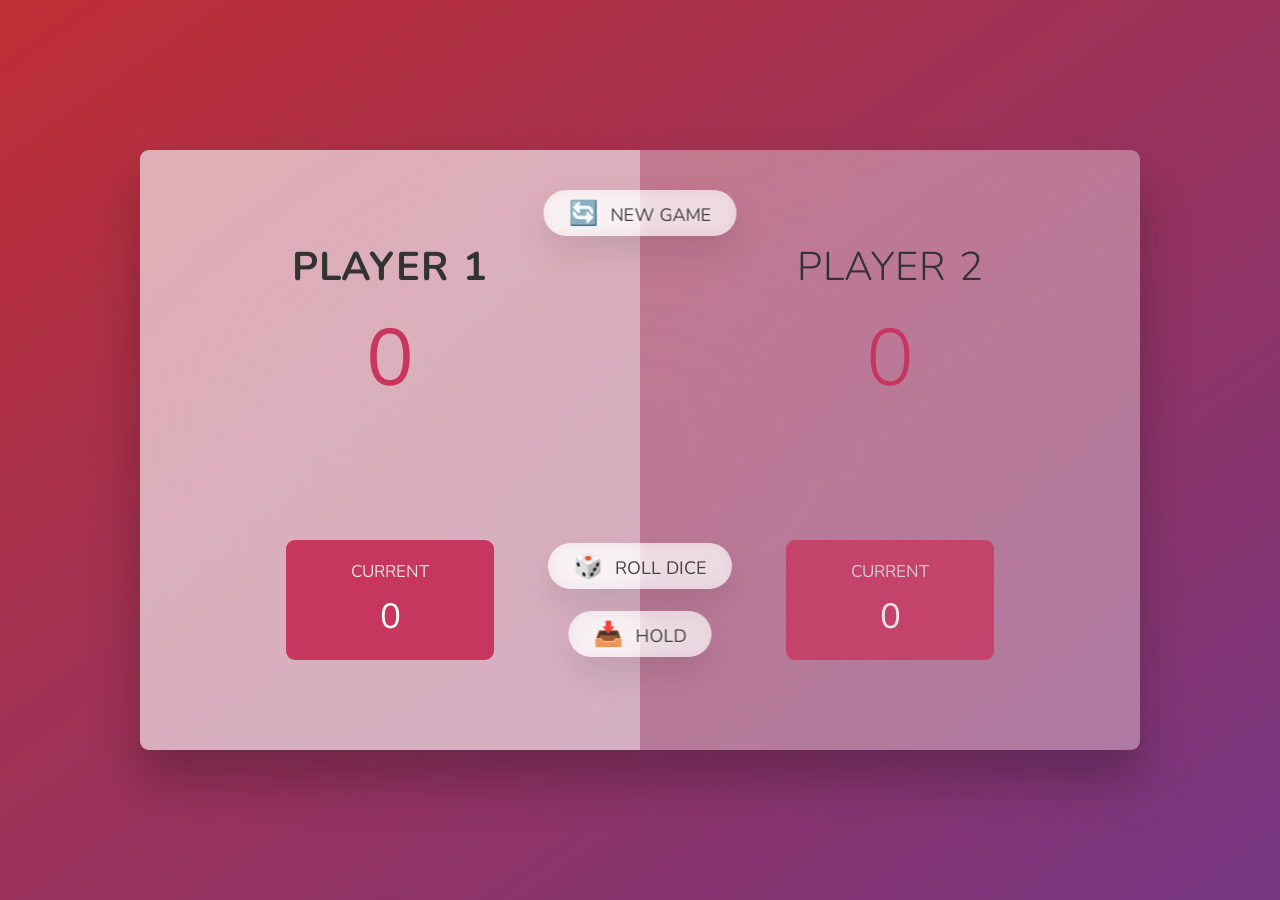
<file: Day 6 - The Pig Game/index.html>
<!DOCTYPE html>
<html lang="en">
  <head>
    <meta charset="UTF-8" />
    <meta name="viewport" content="width=device-width, initial-scale=1.0" />
    <meta http-equiv="X-UA-Compatible" content="ie=edge" />
    <link rel="stylesheet" href="style.css" />
    <title>Pig Game</title>
  </head>
  <body>
    <main>
      <section class="player player--0 player--active">
        <h2 class="name" id="name--0">Player 1</h2>
        <p class="score" id="score--0">43</p>
        <div class="current">
          <p class="current-label">Current</p>
          <p class="current-score" id="current--0">0</p>
        </div>
      </section>
      <section class="player player--1">
        <h2 class="name" id="name--1">Player 2</h2>
        <p class="score" id="score--1">24</p>
        <div class="current">
          <p class="current-label">Current</p>
          <p class="current-score" id="current--1">0</p>
        </div>
      </section>

      <img src="dice-5.png" alt="Playing dice" class="dice" />
      <button class="btn btn--new">🔄 New game</button>
      <button class="btn btn--roll">🎲 Roll dice</button>
      <button class="btn btn--hold">📥 Hold</button>
    </main>
    <script src="script.js"></script>
  </body>
</html>
</file>
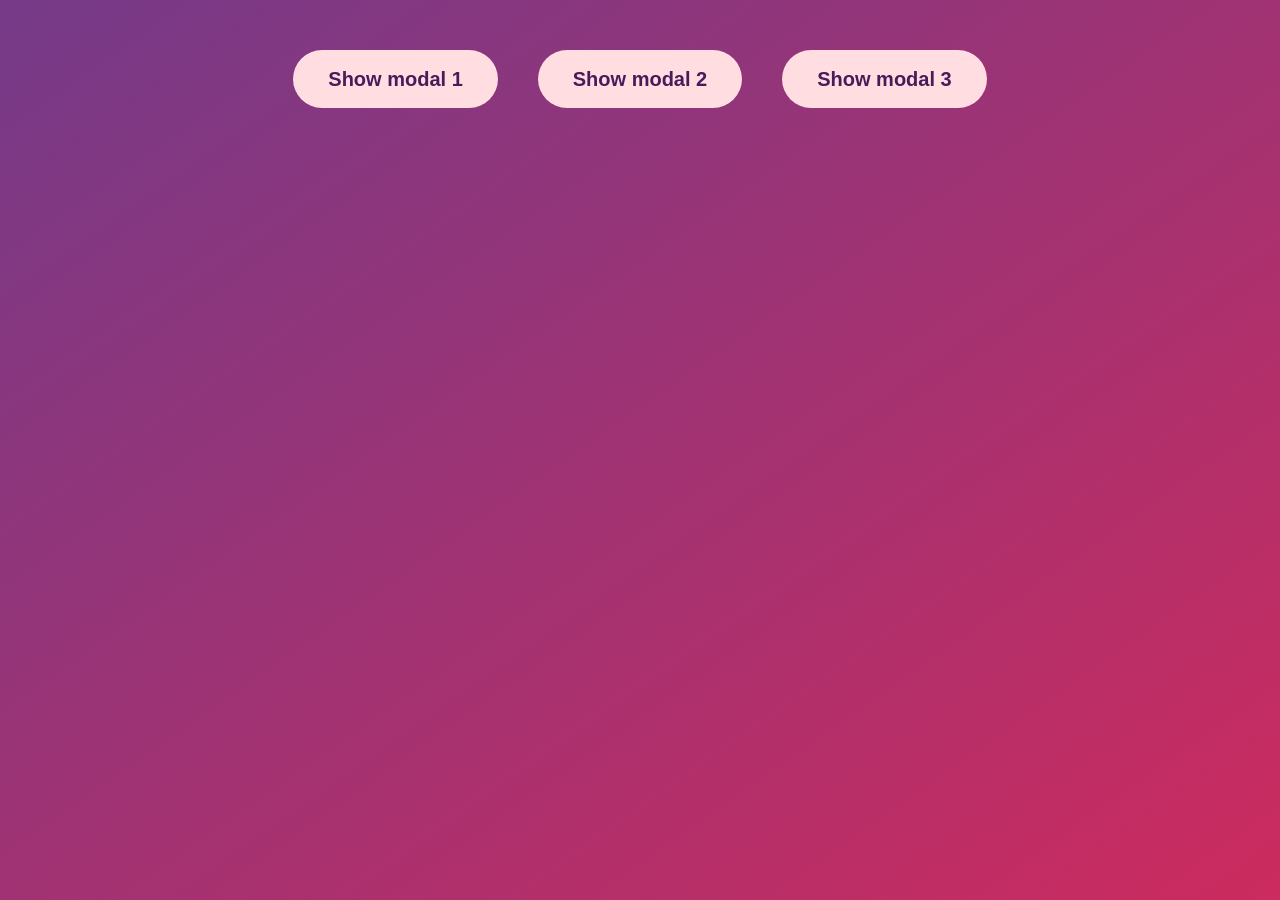
<file: day-05-modal-window-dom/index.html>
<!DOCTYPE html>
<html lang="en">
  <head>
    <meta charset="UTF-8" />
    <meta name="viewport" content="width=device-width, initial-scale=1.0" />
    <meta http-equiv="X-UA-Compatible" content="ie=edge" />
    <link rel="stylesheet" href="style.css" />
    <title>Modal window</title>
  </head>
  <body>
    <button class="show-modal">Show modal 1</button>
    <button class="show-modal">Show modal 2</button>
    <button class="show-modal">Show modal 3</button>

    <div class="modal hidden">
      <button class="close-modal">&times;</button>
      <h1>I'm a modal window 😍</h1>
      <p>
        Lorem ipsum dolor sit amet, consectetur adipisicing elit, sed do eiusmod
        tempor incididunt ut labore et dolore magna aliqua. Ut enim ad minim
        veniam, quis nostrud exercitation ullamco laboris nisi ut aliquip ex ea
        commodo consequat. Duis aute irure dolor in reprehenderit in voluptate
        velit esse cillum dolore eu fugiat nulla pariatur. Excepteur sint
        occaecat cupidatat non proident, sunt in culpa qui officia deserunt
        mollit anim id est laborum.
      </p>
    </div>
    <div class="overlay hidden"></div>

    <script src="script.js"></script>
  </body>
</html>
</file>
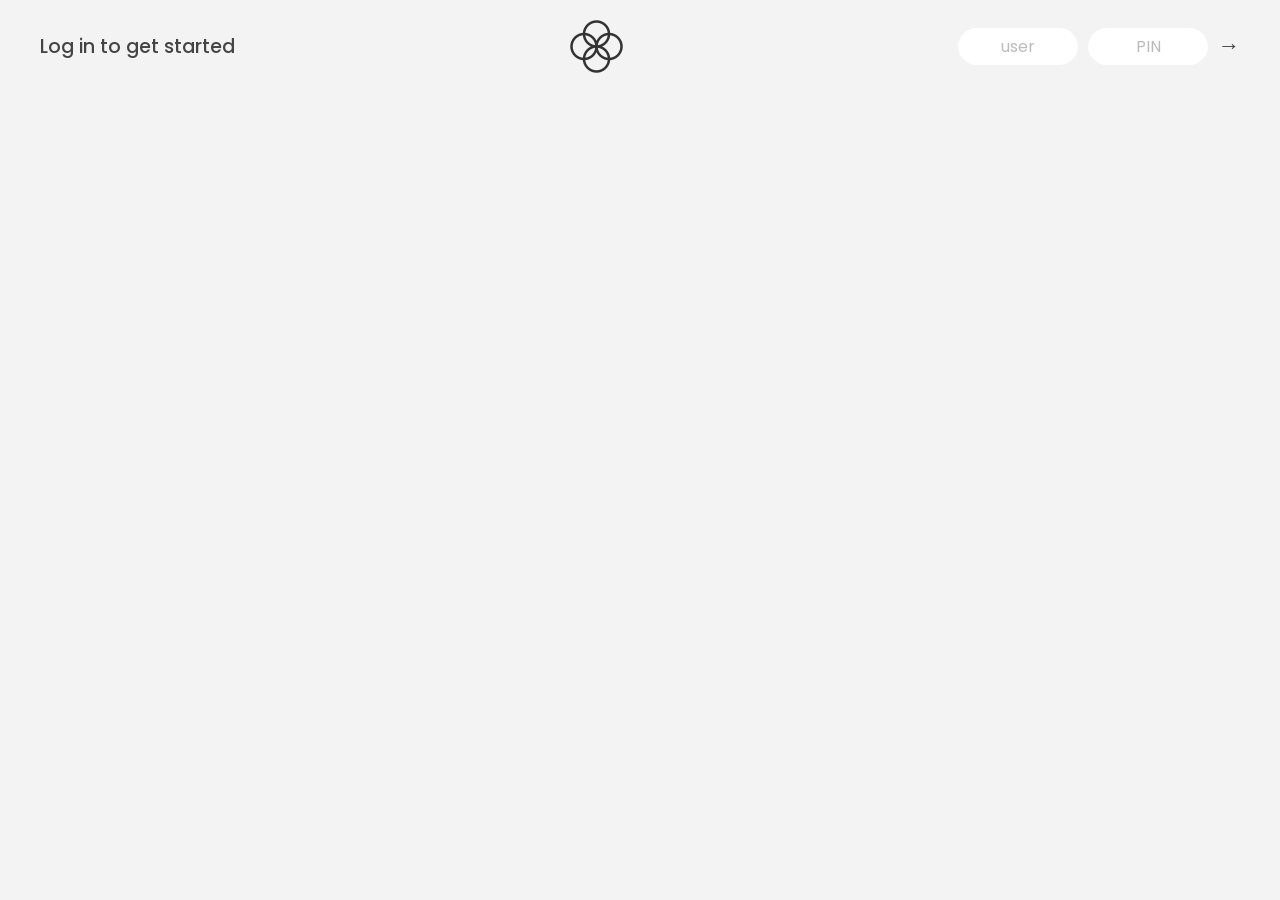
<file: day-14-bankist-app/index.html>
<!doctype html>
<html lang="en">
  <head>
    <meta charset="UTF-8" />
    <meta name="viewport" content="width=device-width, initial-scale=1.0" />
    <meta http-equiv="X-UA-Compatible" content="ie=edge" />
    <link rel="shortcut icon" type="image/png" href="/icon.png" />

    <link
      href="https://fonts.googleapis.com/css?family=Poppins:400,500,600&display=swap"
      rel="stylesheet"
    />

    <link rel="stylesheet" href="style.css" />
    <title>Bankist</title>
  </head>
  <body>
    <!-- TOP NAVIGATION -->
    <nav>
      <p class="welcome">Log in to get started</p>
      <img src="logo.png" alt="Logo" class="logo" />
      <form class="login">
        <input
          type="text"
          placeholder="user"
          class="login__input login__input--user"
        />
        <!-- In practice, use type="password" -->
        <input
          type="text"
          placeholder="PIN"
          maxlength="4"
          class="login__input login__input--pin"
        />
        <button class="login__btn">&rarr;</button>
      </form>
    </nav>

    <main class="app">
      <!-- BALANCE -->
      <div class="balance">
        <div>
          <p class="balance__label">Current balance</p>
          <p class="balance__date">
            As of <span class="date">05/03/2037</span>
          </p>
        </div>
        <p class="balance__value">0000€</p>
      </div>

      <!-- MOVEMENTS -->
      <div class="movements">
        <div class="movements__row">
          <div class="movements__type movements__type--deposit">2 deposit</div>
          <div class="movements__date">3 days ago</div>
          <div class="movements__value">4 000€</div>
        </div>
        <div class="movements__row">
          <div class="movements__type movements__type--withdrawal">
            1 withdrawal
          </div>
          <div class="movements__date">24/01/2037</div>
          <div class="movements__value">-378€</div>
        </div>
      </div>

      <!-- SUMMARY -->
      <div class="summary">
        <p class="summary__label">In</p>
        <p class="summary__value summary__value--in">0000€</p>
        <p class="summary__label">Out</p>
        <p class="summary__value summary__value--out">0000€</p>
        <p class="summary__label">Interest</p>
        <p class="summary__value summary__value--interest">0000€</p>
        <button class="btn--sort">&downarrow; SORT</button>
      </div>

      <!-- OPERATION: TRANSFERS -->
      <div class="operation operation--transfer">
        <h2>Transfer money</h2>
        <form class="form form--transfer">
          <input type="text" class="form__input form__input--to" />
          <input type="number" class="form__input form__input--amount" />
          <button class="form__btn form__btn--transfer">&rarr;</button>
          <label class="form__label">Transfer to</label>
          <label class="form__label">Amount</label>
        </form>
      </div>

      <!-- OPERATION: LOAN -->
      <div class="operation operation--loan">
        <h2>Request loan</h2>
        <form class="form form--loan">
          <input type="number" class="form__input form__input--loan-amount" />
          <button class="form__btn form__btn--loan">&rarr;</button>
          <label class="form__label form__label--loan">Amount</label>
        </form>
      </div>

      <!-- OPERATION: CLOSE -->
      <div class="operation operation--close">
        <h2>Close account</h2>
        <form class="form form--close">
          <input type="text" class="form__input form__input--user" />
          <input
            type="password"
            maxlength="6"
            class="form__input form__input--pin"
          />
          <button class="form__btn form__btn--close">&rarr;</button>
          <label class="form__label">Confirm user</label>
          <label class="form__label">Confirm PIN</label>
        </form>
      </div>

      <!-- LOGOUT TIMER -->
      <p class="logout-timer">
        You will be logged out in <span class="timer">05:00</span>
      </p>
    </main>

    <!-- <footer>
      &copy; by Jonas Schmedtmann. Don't claim as your own :)
    </footer> -->

    <script src="script.js"></script>
  </body>
</html>
</file>
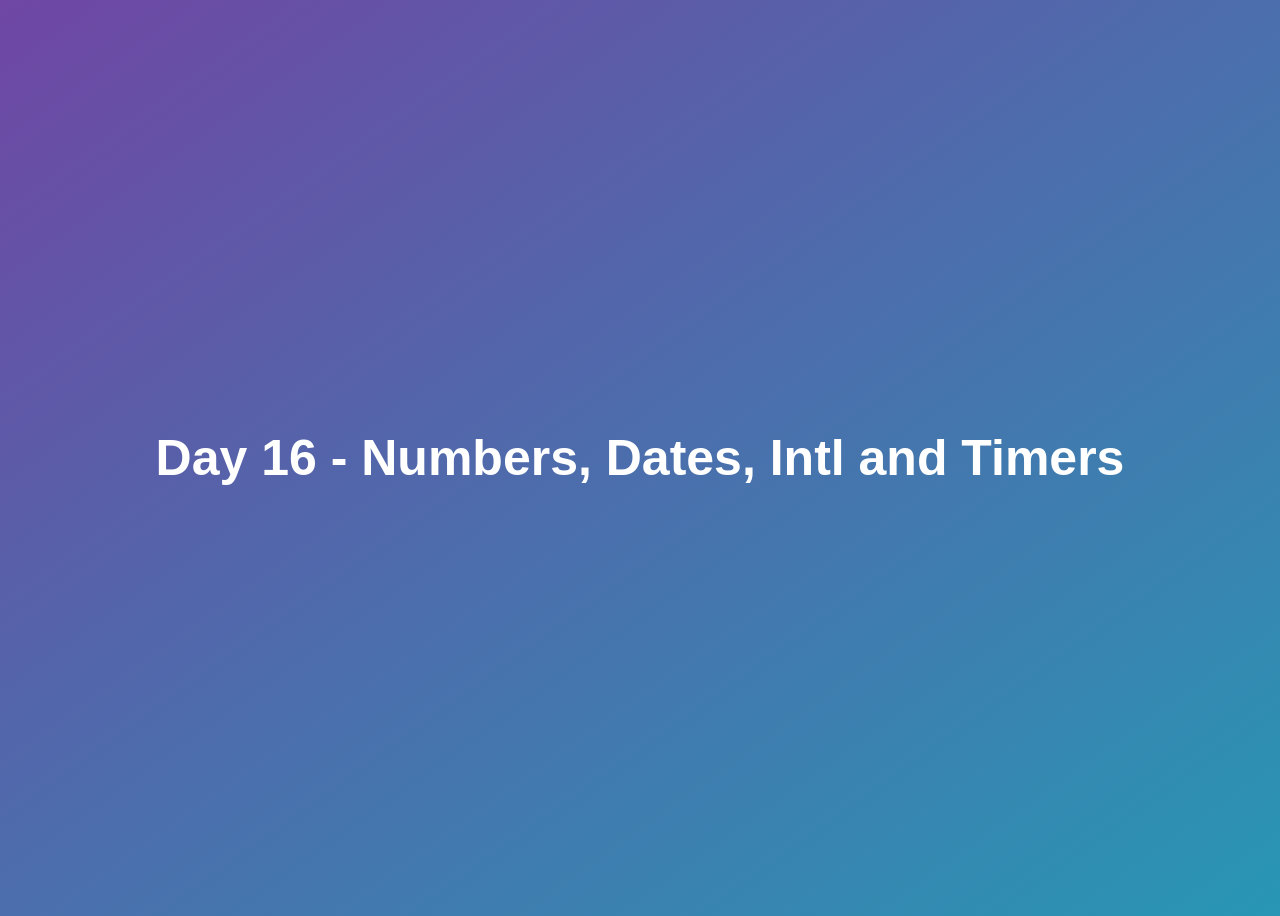
<file: day-16-numbers-dates-intl-timers/index.html>
<!doctype html>
<html lang="en">
  <head>
    <meta charset="UTF-8" />
    <meta name="viewport" content="width=device-width, initial-scale=1.0" />
    <meta http-equiv="X-UA-Compatible" content="ie=edge" />
    <title>JavaScript Fundamentals – Part 2</title>
    <style>
      body {
        height: 100vh;
        display: flex;
        align-items: center;
        background: linear-gradient(to top left, #2896b4, #6f46a4);
      }
      h1 {
        font-family: sans-serif;
        font-size: 50px;
        line-height: 1.3;
        width: 100%;
        padding: 30px;
        text-align: center;
        color: white;
      }
    </style>
  </head>
  <body>
    <h1>Day 16 - Numbers, Dates, Intl and Timers</h1>
    <script src="script.js"></script>
  </body>
</html>
</file>
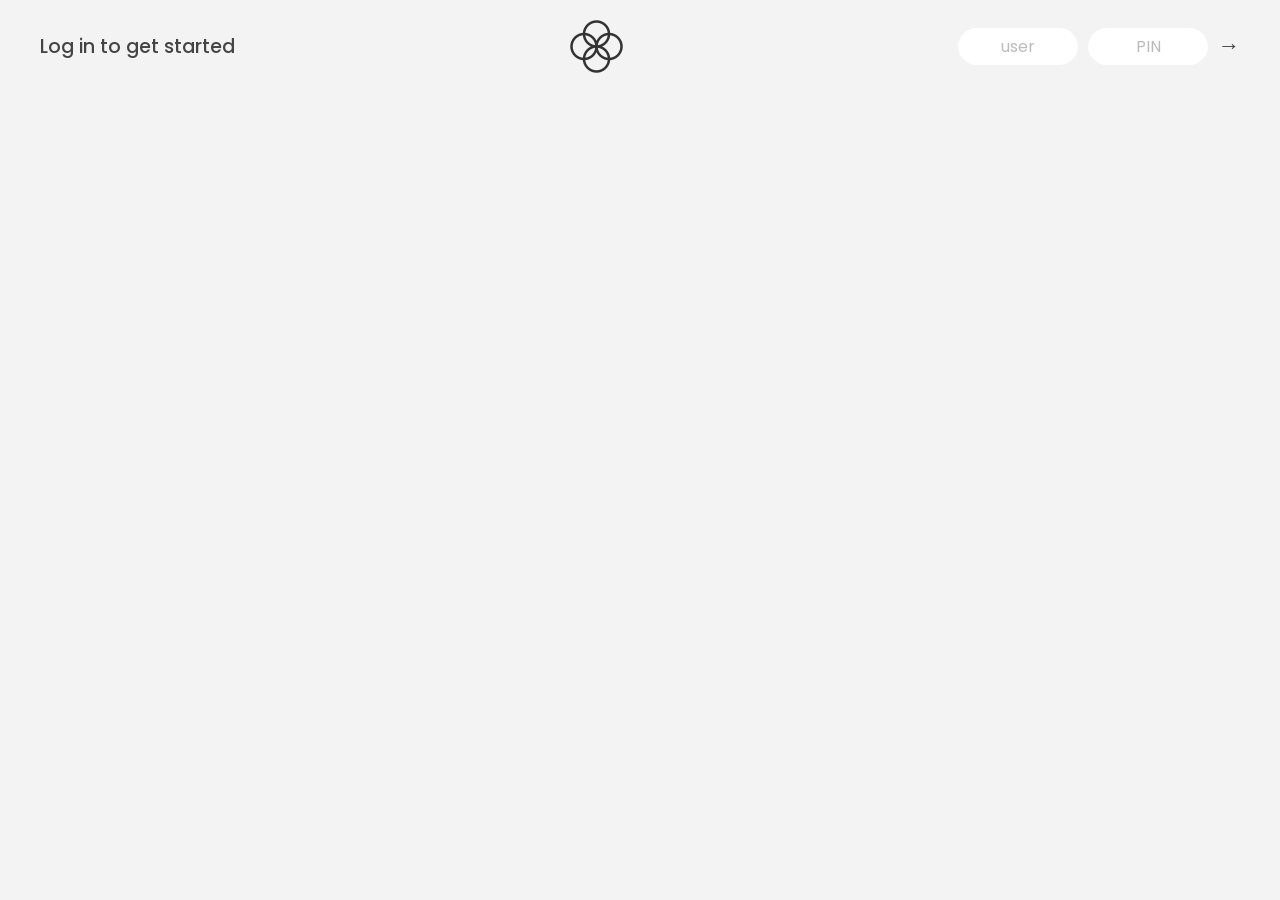
<file: day-17-bankist-app-update1/index.html>
<!DOCTYPE html>
<html lang="en">
  <head>
    <meta charset="UTF-8" />
    <meta name="viewport" content="width=device-width, initial-scale=1.0" />
    <meta http-equiv="X-UA-Compatible" content="ie=edge" />
    <link rel="shortcut icon" type="image/png" href="/icon.png" />

    <link
      href="https://fonts.googleapis.com/css?family=Poppins:400,500,600&display=swap"
      rel="stylesheet"
    />

    <link rel="stylesheet" href="style.css" />
    <title>Bankist</title>
  </head>
  <body>
    <!-- TOP NAVIGATION -->
    <nav>
      <p class="welcome">Log in to get started</p>
      <img src="logo.png" alt="Logo" class="logo" />
      <form class="login">
        <input
          type="text"
          placeholder="user"
          class="login__input login__input--user"
        />
        <!-- In practice, use type="password" -->
        <input
          type="text"
          placeholder="PIN"
          maxlength="4"
          class="login__input login__input--pin"
        />
        <button class="login__btn">&rarr;</button>
      </form>
    </nav>

    <main class="app">
      <!-- BALANCE -->
      <div class="balance">
        <div>
          <p class="balance__label">Current balance</p>
          <p class="balance__date">
            As of <span class="date">05/03/2037</span>
          </p>
        </div>
        <p class="balance__value">0000€</p>
      </div>

      <!-- MOVEMENTS -->
      <div class="movements">
        <div class="movements__row">
          <div class="movements__type movements__type--deposit">2 deposit</div>
          <div class="movements__date">3 days ago</div>
          <div class="movements__value">4 000€</div>
        </div>
        <div class="movements__row">
          <div class="movements__type movements__type--withdrawal">
            1 withdrawal
          </div>
          <div class="movements__date">24/01/2037</div>
          <div class="movements__value">-378€</div>
        </div>
      </div>

      <!-- SUMMARY -->
      <div class="summary">
        <p class="summary__label">In</p>
        <p class="summary__value summary__value--in">0000€</p>
        <p class="summary__label">Out</p>
        <p class="summary__value summary__value--out">0000€</p>
        <p class="summary__label">Interest</p>
        <p class="summary__value summary__value--interest">0000€</p>
        <button class="btn--sort">&downarrow; SORT</button>
      </div>

      <!-- OPERATION: TRANSFERS -->
      <div class="operation operation--transfer">
        <h2>Transfer money</h2>
        <form class="form form--transfer">
          <input type="text" class="form__input form__input--to" />
          <input type="number" class="form__input form__input--amount" />
          <button class="form__btn form__btn--transfer">&rarr;</button>
          <label class="form__label">Transfer to</label>
          <label class="form__label">Amount</label>
        </form>
      </div>

      <!-- OPERATION: LOAN -->
      <div class="operation operation--loan">
        <h2>Request loan</h2>
        <form class="form form--loan">
          <input type="number" class="form__input form__input--loan-amount" />
          <button class="form__btn form__btn--loan">&rarr;</button>
          <label class="form__label form__label--loan">Amount</label>
        </form>
      </div>

      <!-- OPERATION: CLOSE -->
      <div class="operation operation--close">
        <h2>Close account</h2>
        <form class="form form--close">
          <input type="text" class="form__input form__input--user" />
          <input
            type="password"
            maxlength="6"
            class="form__input form__input--pin"
          />
          <button class="form__btn form__btn--close">&rarr;</button>
          <label class="form__label">Confirm user</label>
          <label class="form__label">Confirm PIN</label>
        </form>
      </div>

      <!-- LOGOUT TIMER -->
      <p class="logout-timer">
        You will be logged out in <span class="timer">05:00</span>
      </p>
    </main>

    <!-- <footer>
      &copy; by Jonas Schmedtmann. Don't claim as your own :)
    </footer> -->

    <script src="script.js"></script>
  </body>
</html>
</file>
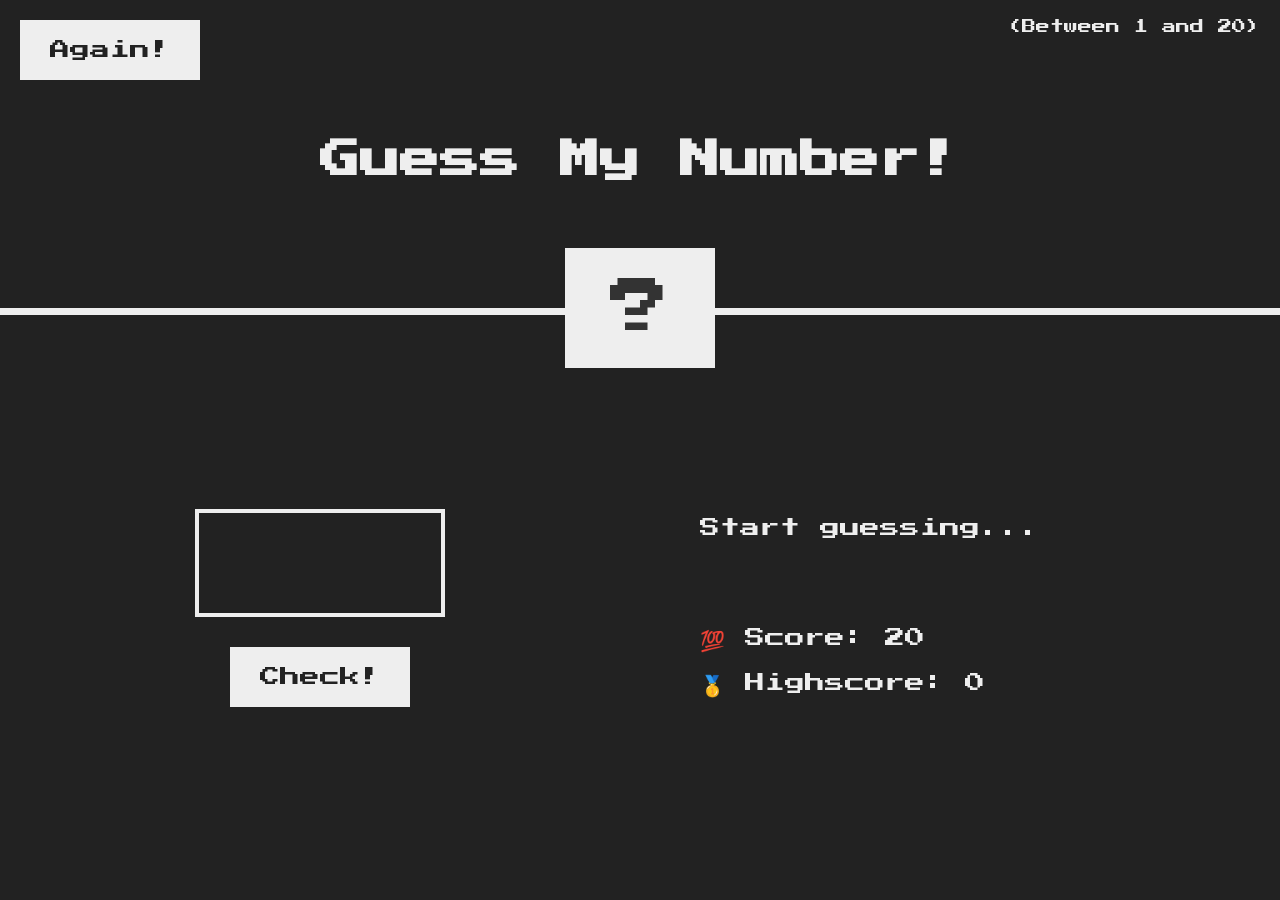
<file: day-03-loops-and-dom-project/guess-my-number/index.html>
<!DOCTYPE html>
<html lang="en">
  <head>
    <meta charset="UTF-8" />
    <meta name="viewport" content="width=device-width, initial-scale=1.0" />
    <meta http-equiv="X-UA-Compatible" content="ie=edge" />
    <link rel="stylesheet" href="style.css" />
    <title>Guess My Number!</title>
  </head>
  <body>
    <header>
      <h1>Guess My Number!</h1>
      <p class="between">(Between 1 and 20)</p>
      <button class="btn again">Again!</button>
      <div class="number">?</div>
    </header>
    <main>
      <section class="left">
        <input type="number" class="guess" />
        <button class="btn check">Check!</button>
      </section>
      <section class="right">
        <p class="message">Start guessing...</p>
        <p class="label-score">💯 Score: <span class="score">20</span></p>
        <p class="label-highscore">
          🥇 Highscore: <span class="highscore">0</span>
        </p>
      </section>
    </main>
    <script src="script.js"></script>
  </body>
</html>
</file>
<file: Day 6 - The Pig Game/style.css>
@import url('https://fonts.googleapis.com/css2?family=Nunito&display=swap');

* {
  margin: 0;
  padding: 0;
  box-sizing: inherit;
}

html {
  font-size: 62.5%;
  box-sizing: border-box;
}

body {
  font-family: 'Nunito', sans-serif;
  font-weight: 400;
  height: 100vh;
  color: #333;
  background-image: linear-gradient(to top left, #753682 0%, #bf2e34 100%);
  display: flex;
  align-items: center;
  justify-content: center;
}

/* LAYOUT */
main {
  position: relative;
  width: 100rem;
  height: 60rem;
  background-color: rgba(255, 255, 255, 0.35);
  backdrop-filter: blur(200px);
  filter: blur();
  box-shadow: 0 3rem 5rem rgba(0, 0, 0, 0.25);
  border-radius: 9px;
  overflow: hidden;
  display: flex;
}

.player {
  flex: 50%;
  padding: 9rem;
  display: flex;
  flex-direction: column;
  align-items: center;
  transition: all 0.75s;
}

/* ELEMENTS */
.name {
  position: relative;
  font-size: 4rem;
  text-transform: uppercase;
  letter-spacing: 1px;
  word-spacing: 2px;
  font-weight: 300;
  margin-bottom: 1rem;
}

.score {
  font-size: 8rem;
  font-weight: 300;
  color: #c7365f;
  margin-bottom: auto;
}

.player--active {
  background-color: rgba(255, 255, 255, 0.4);
}
.player--active .name {
  font-weight: 700;
}
.player--active .score {
  font-weight: 400;
}

.player--active .current {
  opacity: 1;
}

.current {
  background-color: #c7365f;
  opacity: 0.8;
  border-radius: 9px;
  color: #fff;
  width: 65%;
  padding: 2rem;
  text-align: center;
  transition: all 0.75s;
}

.current-label {
  text-transform: uppercase;
  margin-bottom: 1rem;
  font-size: 1.7rem;
  color: #ddd;
}

.current-score {
  font-size: 3.5rem;
}

/* ABSOLUTE POSITIONED ELEMENTS */
.btn {
  position: absolute;
  left: 50%;
  transform: translateX(-50%);
  color: #444;
  background: none;
  border: none;
  font-family: inherit;
  font-size: 1.8rem;
  text-transform: uppercase;
  cursor: pointer;
  font-weight: 400;
  transition: all 0.2s;

  background-color: white;
  background-color: rgba(255, 255, 255, 0.6);
  backdrop-filter: blur(10px);

  padding: 0.7rem 2.5rem;
  border-radius: 50rem;
  box-shadow: 0 1.75rem 3.5rem rgba(0, 0, 0, 0.1);
}

.btn::first-letter {
  font-size: 2.4rem;
  display: inline-block;
  margin-right: 0.7rem;
}

.btn--new {
  top: 4rem;
}
.btn--roll {
  top: 39.3rem;
}
.btn--hold {
  top: 46.1rem;
}

.btn:active {
  transform: translate(-50%, 3px);
  box-shadow: 0 1rem 2rem rgba(0, 0, 0, 0.15);
}

.btn:focus {
  outline: none;
}

.dice {
  position: absolute;
  left: 50%;
  top: 16.5rem;
  transform: translateX(-50%);
  height: 10rem;
  box-shadow: 0 2rem 5rem rgba(0, 0, 0, 0.2);
}

.player--winner {
  background-color: #2f2f2f;
}

.player--winner .name {
  font-weight: 700;
  color: #c7365f;
}

.hidden {
  display: none;
}
</file>
<file: day-05-modal-window-dom/style.css>
* {
  margin: 0;
  padding: 0;
  box-sizing: inherit;
}

html {
  font-size: 62.5%;
  box-sizing: border-box;
}

body {
  font-family: sans-serif;
  color: #333;
  line-height: 1.5;
  height: 100vh;
  position: relative;
  display: flex;
  align-items: flex-start;
  justify-content: center;
  background: linear-gradient(to top left, #cc2b5e, #753a88);
}

.show-modal {
  font-size: 2rem;
  font-weight: 600;
  padding: 1.75rem 3.5rem;
  margin: 5rem 2rem;
  border: none;
  background-color: #ffdde1;
  color: #4a1a5a;
  border-radius: 10rem;
  cursor: pointer;
}

.close-modal {
  position: absolute;
  top: 1.2rem;
  right: 2rem;
  font-size: 5rem;
  color: #333;
  cursor: pointer;
  border: none;
  background: none;
}

h1 {
  font-size: 2.5rem;
  margin-bottom: 2rem;
}

p {
  font-size: 1.8rem;
}

/* -------------------------- */
/* CLASSES TO MAKE MODAL WORK */
.hidden {
  display: none;
}

.modal {
  position: absolute;
  top: 50%;
  left: 50%;
  transform: translate(-50%, -50%);
  width: 70%;

  background-color: #ffdde1;
  padding: 6rem;
  border-radius: 5px;
  box-shadow: 0 3rem 5rem rgba(0, 0, 0, 0.3);
  z-index: 10;
}

.overlay {
  position: absolute;
  top: 0;
  left: 0;
  width: 100%;
  height: 100%;
  background-color: rgba(0, 0, 0, 0.6);
  backdrop-filter: blur(3px);
  z-index: 5;
}
</file>
<file: day-14-bankist-app/style.css>
/*
 * Use this CSS to learn some intersting techniques,
 * in case you're wondering how I built the UI.
 * Have fun! 😁
 */

* {
  margin: 0;
  padding: 0;
  box-sizing: inherit;
}

html {
  font-size: 62.5%;
  box-sizing: border-box;
}

body {
  font-family: 'Poppins', sans-serif;
  color: #444;
  background-color: #f3f3f3;
  height: 100vh;
  padding: 2rem;
}

nav {
  display: flex;
  justify-content: space-between;
  align-items: center;
  padding: 0 2rem;
}

.welcome {
  font-size: 1.9rem;
  font-weight: 500;
}

.logo {
  height: 5.25rem;
}

.login {
  display: flex;
}

.login__input {
  border: none;
  padding: 0.5rem 2rem;
  font-size: 1.6rem;
  font-family: inherit;
  text-align: center;
  width: 12rem;
  border-radius: 10rem;
  margin-right: 1rem;
  color: inherit;
  border: 1px solid #fff;
  transition: all 0.3s;
}

.login__input:focus {
  outline: none;
  border: 1px solid #ccc;
}

.login__input::placeholder {
  color: #bbb;
}

.login__btn {
  border: none;
  background: none;
  font-size: 2.2rem;
  color: inherit;
  cursor: pointer;
  transition: all 0.3s;
}

.login__btn:hover,
.login__btn:focus,
.btn--sort:hover,
.btn--sort:focus {
  outline: none;
  color: #777;
}

/* MAIN */
.app {
  position: relative;
  max-width: 100rem;
  margin: 4rem auto;
  display: grid;
  grid-template-columns: 4fr 3fr;
  grid-template-rows: auto repeat(3, 15rem) auto;
  gap: 2rem;

  /* NOTE This creates the fade in/out anumation */
  opacity: 0;
  transition: all 1s;
}

.balance {
  grid-column: 1 / span 2;
  display: flex;
  align-items: flex-end;
  justify-content: space-between;
  margin-bottom: 2rem;
}

.balance__label {
  font-size: 2.2rem;
  font-weight: 500;
  margin-bottom: -0.2rem;
}

.balance__date {
  font-size: 1.4rem;
  color: #888;
}

.balance__value {
  font-size: 4.5rem;
  font-weight: 400;
}

/* MOVEMENTS */
.movements {
  grid-row: 2 / span 3;
  background-color: #fff;
  border-radius: 1rem;
  overflow: scroll;
}

.movements__row {
  padding: 2.25rem 4rem;
  display: flex;
  align-items: center;
  border-bottom: 1px solid #eee;
}

.movements__type {
  font-size: 1.1rem;
  text-transform: uppercase;
  font-weight: 500;
  color: #fff;
  padding: 0.1rem 1rem;
  border-radius: 10rem;
  margin-right: 2rem;
}

.movements__date {
  font-size: 1.1rem;
  text-transform: uppercase;
  font-weight: 500;
  color: #666;
}

.movements__type--deposit {
  background-image: linear-gradient(to top left, #39b385, #9be15d);
}

.movements__type--withdrawal {
  background-image: linear-gradient(to top left, #e52a5a, #ff585f);
}

.movements__value {
  font-size: 1.7rem;
  margin-left: auto;
}

/* SUMMARY */
.summary {
  grid-row: 5 / 6;
  display: flex;
  align-items: baseline;
  padding: 0 0.3rem;
  margin-top: 1rem;
}

.summary__label {
  font-size: 1.2rem;
  font-weight: 500;
  text-transform: uppercase;
  margin-right: 0.8rem;
}

.summary__value {
  font-size: 2.2rem;
  margin-right: 2.5rem;
}

.summary__value--in,
.summary__value--interest {
  color: #66c873;
}

.summary__value--out {
  color: #f5465d;
}

.btn--sort {
  margin-left: auto;
  border: none;
  background: none;
  font-size: 1.3rem;
  font-weight: 500;
  cursor: pointer;
}

/* OPERATIONS */
.operation {
  border-radius: 1rem;
  padding: 3rem 4rem;
  color: #333;
}

.operation--transfer {
  background-image: linear-gradient(to top left, #ffb003, #ffcb03);
}

.operation--loan {
  background-image: linear-gradient(to top left, #39b385, #9be15d);
}

.operation--close {
  background-image: linear-gradient(to top left, #e52a5a, #ff585f);
}

h2 {
  margin-bottom: 1.5rem;
  font-size: 1.7rem;
  font-weight: 600;
  color: #333;
}

.form {
  display: grid;
  grid-template-columns: 2.5fr 2.5fr 1fr;
  grid-template-rows: auto auto;
  gap: 0.4rem 1rem;
}

/* Exceptions for interst */
.form.form--loan {
  grid-template-columns: 2.5fr 1fr 2.5fr;
}
.form__label--loan {
  grid-row: 2;
}
/* End exceptions */

.form__input {
  width: 100%;
  border: none;
  background-color: rgba(255, 255, 255, 0.4);
  font-family: inherit;
  font-size: 1.5rem;
  text-align: center;
  color: #333;
  padding: 0.3rem 1rem;
  border-radius: 0.7rem;
  transition: all 0.3s;
}

.form__input:focus {
  outline: none;
  background-color: rgba(255, 255, 255, 0.6);
}

.form__label {
  font-size: 1.3rem;
  text-align: center;
}

.form__btn {
  border: none;
  border-radius: 0.7rem;
  font-size: 1.8rem;
  background-color: #fff;
  cursor: pointer;
  transition: all 0.3s;
}

.form__btn:focus {
  outline: none;
  background-color: rgba(255, 255, 255, 0.8);
}

.logout-timer {
  padding: 0 0.3rem;
  margin-top: 1.9rem;
  text-align: right;
  font-size: 1.25rem;
}

.timer {
  font-weight: 600;
}
</file>
<file: day-17-bankist-app-update1/style.css>
/*
 * Use this CSS to learn some intersting techniques,
 * in case you're wondering how I built the UI.
 * Have fun! 😁
 */

* {
  margin: 0;
  padding: 0;
  box-sizing: inherit;
}

html {
  font-size: 62.5%;
  box-sizing: border-box;
}

body {
  font-family: 'Poppins', sans-serif;
  color: #444;
  background-color: #f3f3f3;
  height: 100vh;
  padding: 2rem;
}

nav {
  display: flex;
  justify-content: space-between;
  align-items: center;
  padding: 0 2rem;
}

.welcome {
  font-size: 1.9rem;
  font-weight: 500;
}

.logo {
  height: 5.25rem;
}

.login {
  display: flex;
}

.login__input {
  border: none;
  padding: 0.5rem 2rem;
  font-size: 1.6rem;
  font-family: inherit;
  text-align: center;
  width: 12rem;
  border-radius: 10rem;
  margin-right: 1rem;
  color: inherit;
  border: 1px solid #fff;
  transition: all 0.3s;
}

.login__input:focus {
  outline: none;
  border: 1px solid #ccc;
}

.login__input::placeholder {
  color: #bbb;
}

.login__btn {
  border: none;
  background: none;
  font-size: 2.2rem;
  color: inherit;
  cursor: pointer;
  transition: all 0.3s;
}

.login__btn:hover,
.login__btn:focus,
.btn--sort:hover,
.btn--sort:focus {
  outline: none;
  color: #777;
}

/* MAIN */
.app {
  position: relative;
  max-width: 100rem;
  margin: 4rem auto;
  display: grid;
  grid-template-columns: 4fr 3fr;
  grid-template-rows: auto repeat(3, 15rem) auto;
  gap: 2rem;

  /* NOTE This creates the fade in/out anumation */
  opacity: 0;
  transition: all 1s;
}

.balance {
  grid-column: 1 / span 2;
  display: flex;
  align-items: flex-end;
  justify-content: space-between;
  margin-bottom: 2rem;
}

.balance__label {
  font-size: 2.2rem;
  font-weight: 500;
  margin-bottom: -0.2rem;
}

.balance__date {
  font-size: 1.4rem;
  color: #888;
}

.balance__value {
  font-size: 4.5rem;
  font-weight: 400;
}

/* MOVEMENTS */
.movements {
  grid-row: 2 / span 3;
  background-color: #fff;
  border-radius: 1rem;
  overflow: scroll;
}

.movements__row {
  padding: 2.25rem 4rem;
  display: flex;
  align-items: center;
  border-bottom: 1px solid #eee;
}

.movements__type {
  font-size: 1.1rem;
  text-transform: uppercase;
  font-weight: 500;
  color: #fff;
  padding: 0.1rem 1rem;
  border-radius: 10rem;
  margin-right: 2rem;
}

.movements__date {
  font-size: 1.1rem;
  text-transform: uppercase;
  font-weight: 500;
  color: #666;
}

.movements__type--deposit {
  background-image: linear-gradient(to top left, #39b385, #9be15d);
}

.movements__type--withdrawal {
  background-image: linear-gradient(to top left, #e52a5a, #ff585f);
}

.movements__value {
  font-size: 1.7rem;
  margin-left: auto;
}

/* SUMMARY */
.summary {
  grid-row: 5 / 6;
  display: flex;
  align-items: baseline;
  padding: 0 0.3rem;
  margin-top: 1rem;
}

.summary__label {
  font-size: 1.2rem;
  font-weight: 500;
  text-transform: uppercase;
  margin-right: 0.8rem;
}

.summary__value {
  font-size: 2.2rem;
  margin-right: 2.5rem;
}

.summary__value--in,
.summary__value--interest {
  color: #66c873;
}

.summary__value--out {
  color: #f5465d;
}

.btn--sort {
  margin-left: auto;
  border: none;
  background: none;
  font-size: 1.3rem;
  font-weight: 500;
  cursor: pointer;
}

/* OPERATIONS */
.operation {
  border-radius: 1rem;
  padding: 3rem 4rem;
  color: #333;
}

.operation--transfer {
  background-image: linear-gradient(to top left, #ffb003, #ffcb03);
}

.operation--loan {
  background-image: linear-gradient(to top left, #39b385, #9be15d);
}

.operation--close {
  background-image: linear-gradient(to top left, #e52a5a, #ff585f);
}

h2 {
  margin-bottom: 1.5rem;
  font-size: 1.7rem;
  font-weight: 600;
  color: #333;
}

.form {
  display: grid;
  grid-template-columns: 2.5fr 2.5fr 1fr;
  grid-template-rows: auto auto;
  gap: 0.4rem 1rem;
}

/* Exceptions for interst */
.form.form--loan {
  grid-template-columns: 2.5fr 1fr 2.5fr;
}
.form__label--loan {
  grid-row: 2;
}
/* End exceptions */

.form__input {
  width: 100%;
  border: none;
  background-color: rgba(255, 255, 255, 0.4);
  font-family: inherit;
  font-size: 1.5rem;
  text-align: center;
  color: #333;
  padding: 0.3rem 1rem;
  border-radius: 0.7rem;
  transition: all 0.3s;
}

.form__input:focus {
  outline: none;
  background-color: rgba(255, 255, 255, 0.6);
}

.form__label {
  font-size: 1.3rem;
  text-align: center;
}

.form__btn {
  border: none;
  border-radius: 0.7rem;
  font-size: 1.8rem;
  background-color: #fff;
  cursor: pointer;
  transition: all 0.3s;
}

.form__btn:focus {
  outline: none;
  background-color: rgba(255, 255, 255, 0.8);
}

.logout-timer {
  padding: 0 0.3rem;
  margin-top: 1.9rem;
  text-align: right;
  font-size: 1.25rem;
}

.timer {
  font-weight: 600;
}
</file>
<file: day-03-loops-and-dom-project/guess-my-number/style.css>
@import url('https://fonts.googleapis.com/css?family=Press+Start+2P&display=swap');

* {
  margin: 0;
  padding: 0;
  box-sizing: inherit;
}

html {
  font-size: 62.5%;
  box-sizing: border-box;
}

body {
  font-family: 'Press Start 2P', sans-serif;
  color: #eee;
  background-color: #222;
  /* background-color: #60b347; */
}

/* LAYOUT */
header {
  position: relative;
  height: 35vh;
  border-bottom: 7px solid #eee;
}

main {
  height: 65vh;
  color: #eee;
  display: flex;
  align-items: center;
  justify-content: space-around;
}

.left {
  width: 52rem;
  display: flex;
  flex-direction: column;
  align-items: center;
}

.right {
  width: 52rem;
  font-size: 2rem;
}

/* ELEMENTS STYLE */
h1 {
  font-size: 4rem;
  text-align: center;
  position: absolute;
  width: 100%;
  top: 52%;
  left: 50%;
  transform: translate(-50%, -50%);
}

.number {
  background: #eee;
  color: #333;
  font-size: 6rem;
  width: 15rem;
  padding: 3rem 0rem;
  text-align: center;
  position: absolute;
  bottom: 0;
  left: 50%;
  transform: translate(-50%, 50%);
}

.between {
  font-size: 1.4rem;
  position: absolute;
  top: 2rem;
  right: 2rem;
}

.again {
  position: absolute;
  top: 2rem;
  left: 2rem;
}

.guess {
  background: none;
  border: 4px solid #eee;
  font-family: inherit;
  color: inherit;
  font-size: 5rem;
  padding: 2.5rem;
  width: 25rem;
  text-align: center;
  display: block;
  margin-bottom: 3rem;
}

.btn {
  border: none;
  background-color: #eee;
  color: #222;
  font-size: 2rem;
  font-family: inherit;
  padding: 2rem 3rem;
  cursor: pointer;
}

.btn:hover {
  background-color: #ccc;
}

.message {
  margin-bottom: 8rem;
  height: 3rem;
}

.label-score {
  margin-bottom: 2rem;
}
</file>
